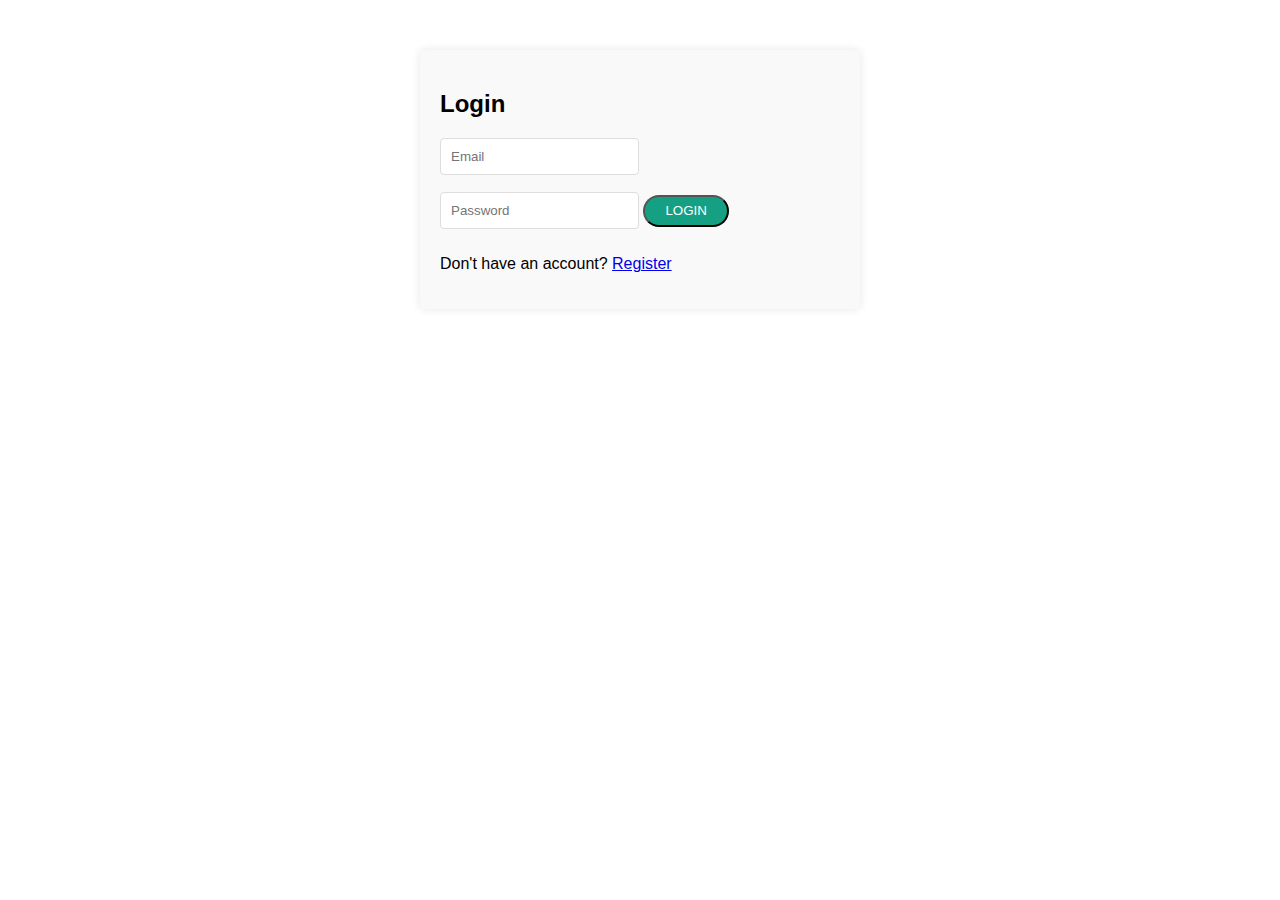
<file: login-register.html>
<!DOCTYPE html>
<html lang="en">
<head>
    <meta charset="UTF-8">
    <meta name="viewport" content="width=device-width, initial-scale=1.0">
    <title>Login/Register - Sweetheart Restaurant</title>
    <link rel="stylesheet" href="style.css">
</head>
<body>
    <div class="login-register-container">
        <div id="login-form">
            <h2>Login</h2>
            <form id="login-form-element">
                <input type="email" id="login-email" placeholder="Email" required>
                <input type="password" id="login-password" placeholder="Password" required>
                <button type="submit" class="btn btn-primary">Login</button>
            </form>
            <p>Don't have an account? <a href="#" id="show-register">Register</a></p>
        </div>
        <div id="register-form" style="display: none;">
            <h2>Register</h2>
            <form id="register-form-element">
                <input type="text" id="register-name" placeholder="Name" required>
                <input type="email" id="register-email" placeholder="Email" required>
                <input type="password" id="register-password" placeholder="Password" required>
                <input type="password" id="register-confirm-password" placeholder="Confirm Password" required>
                <button type="submit" class="btn btn-primary">Register</button>
            </form>
            <p>Already have an account? <a href="#" id="show-login">Login</a></p>
        </div>
    </div>
    <script src="login-register.js"></script>
</body>
</html>
</file>
<file: style.css>
/* General styles */
body {
    font-family: "Poppins", sans-serif; /* Updated font family */
    margin: 0;
    padding: 0;
    box-sizing: border-box;
  }
  
  .container {
    max-width: 1200px; /* Updated max-width */
    width: 90%;
    margin: auto;
  }
  
  /* Navbar styles */
  .navbar {
    box-shadow: 0px 5px 10px 0px #aaa; /* Added shadow effect */
    background: #fff;
    color: #000;
    opacity: 0.85;
    padding: 15px 0; /* Updated padding */
    position: fixed;
    width: 100%;
    top: 0;
    z-index: 12; /* Updated z-index */
  }
  
  .navbar-container {
    display: flex;
    align-items: center;
    justify-content: space-between;
    height: 64px; /* Updated height */
  }
  
  .logo {
    font-size: 2.3rem; /* Updated font-size */
    margin: 0;
  }
  
  .menu-items {
    list-style: none;
    margin: 0;
    padding: 0;
    display: flex;
  }
  
  .menu-items li {
    list-style: none;
    margin-left: 1.5rem; /* Updated margin */
    margin-bottom: 0.5rem;
    font-size: 1.2rem; /* Updated font-size */
  }
  
  .menu-items a {
    color: #444;
    text-decoration: none;
    font-weight: 500;
    transition: color 0.3s ease-in-out;
  }
  
  .menu-items a:hover {
    color: #117964; /* Updated color */
    transition: color 0.3s ease-in-out;
  }
  
  .btn {
    display: inline-block;
    padding: 0.5em 1.5em;
    text-decoration: none;
    border-radius: 50px;
    cursor: pointer;
    outline: none;
    margin-top: 1em;
    text-transform: uppercase;
    font-weight: small;
  }
  
  .btn-primary {
    color: #fff;
    background: #16a083; /* Updated background color */
  }
  
  .btn-primary:hover {
    background: #117964; /* Updated hover background color */
    transition: background 0.3s ease-in-out;
  }
  
  .hamburger-lines {
    display: none;
    flex-direction: column;
    cursor: pointer;
  }
  
  .line {
    background-color: #333;
    height: 4px; /* Updated height */
    width: 35px; /* Updated width */
    margin: 3px 0;
  }
  
  #menu-toggle {
    display: none;
  }
  
  .menu-items {
    display: flex;
  }
  
  @media (max-width: 768px) {
    .navbar {
      opacity: 0.95; /* Updated opacity */
    }
  
    .hamburger-lines {
        display: flex;
    }
  
    .menu-items {
        display: none;
        position: absolute;
        background: #fff; /* Updated background color */
        top: 60px;
        right: 0;
        flex-direction: column;
        width: 300px; /* Updated width */
        max-width: 300px;
        box-shadow: 5px 0px 10px 0px #aaa; /* Added shadow effect */
        padding-left: 50px; /* Added padding */
    }
  
    #menu-toggle:checked ~ .menu-items {
        display: flex;
    }
  }
  
  /* Cart Modal styles */
  .cart-modal {
    display: none;
    position: fixed;
    top: 0;
    right: 0;
    width: 300px;
    height: 100%;
    background: rgba(0, 0, 0, 0.5);
    z-index: 1001;
    overflow-y: auto;
  }
  
  .cart-content {
    background: #fff;
    padding: 20px;
    position: relative;
    height: 100%;
  }
  
  .close-btn {
    position: absolute;
    top: 10px;
    right: 10px;
    font-size: 1.5em;
    cursor: pointer;
  }
  
  .cart-items {
    margin-top: 20px;
  }
  
  .checkout-btn {
    background: #16a083; /* Updated background color */
  }
  
  /* Showcase area styles */
  .showcase-area {
    height: 50vh; /* Updated height */
    background: linear-gradient(
        rgba(240, 240, 240, 0.144),
        rgba(255, 255, 255, 0.336)
      ),
      url('https://i.postimg.cc/wT3TQS3V/header-image2.jpg'); /* Updated image URL */
    background-size: cover;
    background-position: center;
    background-repeat: no-repeat;
  }
  
  .showcase-container {
    display: flex;
    flex-direction: column;
    align-items: center;
    justify-content: center;
    height: 100%;
    font-size: 1.6rem;
  }
  
  .main-title {
    font-size: 2.3rem; /* Updated font-size */
    text-transform: uppercase;
    margin-top: 1.5em;
  }
  
  .showcase-container a {
    margin-top: 1.5em; /* Updated margin */
    display: inline-block;
  }
  
  /* About section styles */
  #about {
    padding: 50px 0;
    background: #f5f5f7; /* Updated background color */
  }
  
  .about-wrapper {
    display: flex;
    flex-wrap: wrap;
    justify-content: center;
    gap: 20px; /* Added gap */
  }
  
  .about-text {
    flex: 1 1 400px;
    padding: 30px;
    margin: auto;
    transform: translate(-150%);
    animation: about-text-animation 1s ease-in-out forwards;
  }
  
  @keyframes about-text-animation {
    100% {
      transform: translate(0);
    }
  }
  
  .about-img {
    flex: 1 1 400px;
    padding: 30px;
    transform: translateX(150%);
    animation: about-img-animation 1s ease-in-out forwards;
  }
  
  @keyframes about-img-animation {
    100% {
      transform: translate(0);
    }
  }
  
  .about-img img {
    display: block;
    height: 400px; /* Updated height */
    max-width: 100%;
    margin: auto;
    object-fit: cover;
    object-position: right;
  }
  
  /* Food section styles */
  #food {
    padding: 5rem 0 10rem 0; /* Updated padding */
  }
  
  #food h2 {
    text-align: center;
    font-size: 2.5rem; /* Updated font-size */
    font-weight: 400;
    margin-bottom: 40px;
    text-transform: uppercase;
    color: #555;
  }
  
  .food-container {
    display: flex;
    justify-content: space-between;
    flex-wrap: wrap;
    gap: 20px; /* Added gap */
  }
  
  .food-container img {
    display: block;
    width: 100%;
    margin: auto;
    max-height: 300px; /* Updated max-height */
    object-fit: cover;
    object-position: center;
  }
  
  .img-container {
    position: relative;
    margin: 0 1rem; /* Updated margin */
  }
  
  .img-content {
    position: absolute;
    top: 70%;
    left: 50%;
    transform: translate(-50%, -50%);
    opacity: 0;
    z-index: 2;
    text-align: center;
    transition: all 0.3s ease-in-out 0.1s;
  }
  
  .img-content h3 {
    color: #fff;
    font-size: 2.2rem; /* Updated font-size */
  }
  
  .img-content a {
    font-size: 1.2rem; /* Updated font-size */
  }
  
  .img-container::after {
    content: "";
    display: block;
    position: absolute;
    top: 0;
    left: 0;
    width: 100%;
    height: 100%;
    background: rgba(0, 0, 0, 0.871);
    opacity: 0;
    z-index: 1;
  
    transform: scaleY(0);
    transform-origin: 100% 100%;
    transition: all 0.3s ease-in-out;
  }
  
  .img-container:hover::after {
    opacity: 1;
    transform: scaleY(1);
  }
  
  .img-container:hover .img-content {
    opacity: 1;
    top: 40%;
  }
  
  /* Food Menu styles */
  .food-menu-heading {
    text-align: center;
    font-size: 3.4rem; /* Updated font-size */
    font-weight: 400;
    color: #666;
  }
  
  .food-menu-container {
    display: flex;
    flex-wrap: wrap;
    padding: 50px 0px 30px 0px; /* Updated padding */
  }
  
  .food-menu-item {
    display: flex;
    flex: 1 1 600px;
    justify-content: space-evenly;
    margin-bottom: 3rem; /* Updated margin */
  }
  
  .food-menu-item img {
    display: block;
    width: 250px;
    height: 250px;
    border-radius: 50%;
    object-fit: cover;
    object-position: center;
  }
  
  .food-description {
    margin: auto 1.5rem; /* Updated margin */
  }
  
  .food-title {
    font-size: 1.8rem; /* Updated font-size */
    font-weight: 400;
    color: #444;
  }
  
  .food-description p {
    color: #777;
  }
  
  .food-price {
    margin-top: 10px;
    font-weight: 500;
    color: #111;
  }
  
  /* Gallery styles */
  .gallery {
    padding: 60px 0;
  }
  
  .gallery h2 {
    text-align: center;
    font-size: 2.5rem; /* Updated font-size */
    font-weight: 400;
    margin-bottom: 40px;
    text-transform: uppercase;
  }
  
  .gallery-container {
    display: flex;
    justify-content: space-between;
    flex-wrap: wrap;
    gap: 20px; /* Added gap */
  }
  
  .gallery-container img {
    display: block;
    width: 100%;
    max-height: 400px; /* Updated max-height */
    object-fit: cover;
    object-position: center;
  }
  
  /* Contact styles */
  #contact {
    padding: 50px 0;
    background: #fff;
  }
  
  #contact h2 {
    text-align: center;
    font-size: 2.5rem; /* Updated font-size */
    font-weight: 400;
    margin-bottom: 40px;
    text-transform: uppercase;
  }
  
  .contact-container {
    display: flex;
    justify-content: center;
    gap: 30px; /* Added gap */
  }
  
  .contact-info {
    flex: 1 1 300px;
  }
  
  .contact-info h3 {
    margin-bottom: 10px;
    font-size: 1.8rem; /* Updated font-size */
  }
  
  .contact-info p {
    font-size: 1.1rem; /* Updated font-size */
    color: #666;
  }
  
  /* Footer styles */
  footer {
    background: #333;
    color: #fff;
    padding: 30px 0;
    text-align: center;
  }
  
  footer a {
    color: #fff;
    text-decoration: none;
  }
  
  footer a:hover {
    text-decoration: underline;
  }
  #testimonials {
    padding: 50px 0;
    background-color: #f8f8f8;
    text-align: center;
  }
  
  /* Title styles */
  .testimonial-title {
    font-family: 'Georgia', serif;
    font-size: 2.5em;
    color: #333;
    margin-bottom: 30px;
  }
  
  /* Container styles */
  .testimonial-container {
    display: flex;
    justify-content: center;
    flex-wrap: wrap;
    gap: 20px;
    max-width: 1200px;
    margin: 0 auto;
  }
  
  /* Individual testimonial box */
  .testimonial-box {
    background: #fff;
    border-radius: 10px;
    box-shadow: 0 4px 8px rgba(0, 0, 0, 0.1);
    padding: 20px;
    width: 300px;
    text-align: left;
  }
  
  /* Customer photo styles */
  .customer-photo {
    display: flex;
    flex-direction: column;
    align-items: center;
    margin-bottom: 50px;
  }
  
  /* Make image circular */
  .customer-photo img {
    width: 200px;
    height: 200px;
    border-radius: 50%;
    object-fit: cover;
    border: 3px solid #ddd;
  }
  
  /* Customer name styles */
  .customer-name {
    font-family: 'Georgia', serif;
    font-size: 1.1em;
    color: #555;
    margin-top: 10px;
  }
  
  /* Star rating styles */
  .star-rating {
    margin-bottom: 20px;
  }
  
  .star-rating .fa {
    color: #f39c12; /* Gold color for stars */
    font-size: 1.2em;
    margin: 0 2px;
  }
  
  .star-rating .fa.checked {
    color: #f39c12; /* Gold color for checked stars */
  }
         
  /* Testimonial text styles */
  .testimonial-text {
    font-size: 1em;
    color: #666;
    line-height: 1.5;
  }
  /* Container for the contact form */
  .contact-form {
    max-width: 600px;
    margin: 0 auto;
    padding: 20px;
    background-color: #f9f9f9;
    border-radius: 8px;
    box-shadow: 0 2px 4px rgba(0, 0, 0, 0.1);
  }
  
  /* Style for the form elements */
  .contact-form form {
    display: flex;
    flex-direction: column;
  }
  
  .contact-form input[type="text"],
  .contact-form input[type="email"],
  .contact-form textarea {
    width: 100%;
    padding: 12px;
    margin-bottom: 10px;
    border: 1px solid #ccc;
    border-radius: 4px;
    font-size: 16px;
    box-sizing: border-box;
  }
  
  .contact-form textarea {
    resize: vertical;
    min-height: 150px;
  }
  
  /* Style for the submit button */
  .contact-form .btn-primary {
    background-color: #007bff;
    color: #fff;
    border: none;
    padding: 14px;
    border-radius: 4px;
    cursor: pointer;
    font-size: 16px;
    transition: background-color 0.3s ease;
  }
  
  .contact-form .btn-primary:hover {
    background-color: #0056b3;
  }
  
  .contact-form .btn-primary:focus {
    outline: none;
    box-shadow: 0 0 0 3px rgba(0, 123, 255, 0.5);
  }
  /* Container for the image */
  .contact-img {
      display: flex;
      justify-content: center; /* Centers the image horizontally */
      align-items: center;     /* Centers the image vertically */
      height: 100%;            /* Ensures the container takes full height */
      margin-bottom: 20px;    /* Optional: Adds some space below the image */
  }
  
  .contact-img img {
      max-width: 100%;       /* Ensures the image is responsive */
      height: auto;          /* Maintains the image aspect ratio */
      border-radius: 8px;   /* Optional: Adds rounded corners to the image */
  }
  
  /* Modal styles */
  .modal {
      display: none;
      position: fixed;
      z-index: 1000;
      left: 0;
      top: 0;
      width: 100%;
      height: 100%;
      overflow: auto;
      background-color: rgba(0,0,0,0.4);
  }
  
  .modal-content {
      background-color: #fefefe;
      margin: 15% auto;
      padding: 20px;
      border: 1px solid #888;
      width: 80%;
      max-width: 500px;
      border-radius: 5px;
  }
  
  .close-btn {
      color: #aaa;
      float: right;
      font-size: 28px;
      font-weight: bold;
      cursor: pointer;
  }
  
  .close-btn:hover,
  .close-btn:focus {
      color: black;
      text-decoration: none;
      cursor: pointer;
  }
  
  /* Payment options styles */
  .payment-options {
      display: flex;
      justify-content: space-between;
      margin-bottom: 20px;
  }
  
  .payment-option {
      flex: 1;
      margin: 0 5px;
  }
  
  .payment-option.selected {
      background-color: #007bff;
      color: white;
  }
  
  /* Login/Register form styles */
  #login-form, #register-form {
      display: flex;
      flex-direction: column;
  }
  
  #login-form input, #register-form input {
      margin-bottom: 10px;
      padding: 5px;
  }
  
  /* Cart item styles */
  .cart-item {
      display: flex;
      justify-content: space-between;
      align-items: center;
      margin-bottom: 10px;
  }
  
  .remove-item {
      background-color: #dc3545;
      color: white;
      border: none;
      padding: 5px 10px;
      cursor: pointer;
      border-radius: 3px;
  }
  
  /* Cart summary styles */
  .cart-summary {
      margin-top: 20px;
      font-weight: bold;
  }
  
  /* Checkout button styles */
  .checkout-btn {
      display: block;
      width: 100%;
      margin-top: 20px;
  }
  
  /* Place order button styles */
  #place-order-btn {
      display: none;
      width: 100%;
      margin-top: 20px;
  }
  
  /* Login/Register button styles */
  #login-register-btn {
      margin-left: 10px;
  }
  
  /* Login/Register page styles */
  .login-register-container {
      max-width: 400px;
      margin: 50px auto;
      padding: 20px;
      background-color: #f9f9f9;
      border-radius: 5px;
      box-shadow: 0 0 10px rgba(0,0,0,0.1);
  }
  
  #login-form, #register-form {
      display: flex;
      flex-direction: column;
  }
  
  #login-form input, #register-form input {
      margin-bottom: 10px;
      padding: 10px;
      border: 1px solid #ddd;
      border-radius: 4px;
  }
  
  #login-form button, #register-form button {
      margin-top: 10px;
  }
  
  .login-container, .register-container {
      max-width: 300px;
      margin: 50px auto;
      padding: 20px;
      border: 1px solid #ddd;
      border-radius: 5px;
  }
  
  .login-container h2, .register-container h2 {
      text-align: center;
      margin-bottom: 20px;
  }
  
  .login-container form, .register-container form {
      display: flex;
      flex-direction: column;
  }
  
  .login-container input, .register-container input {
      margin-bottom: 10px;
      padding: 5px;
  }
  
  .login-container button, .register-container button {
      margin-top: 10px;
  }
  
  .payment-options {
      display: flex;
      justify-content: space-between;
      margin-bottom: 20px;
  }
  
  .payment-option {
      flex: 1;
      margin: 0 5px;
  }
  
  .payment-option.selected {
      background-color: #007bff;
      color: white;
  }
</file>
